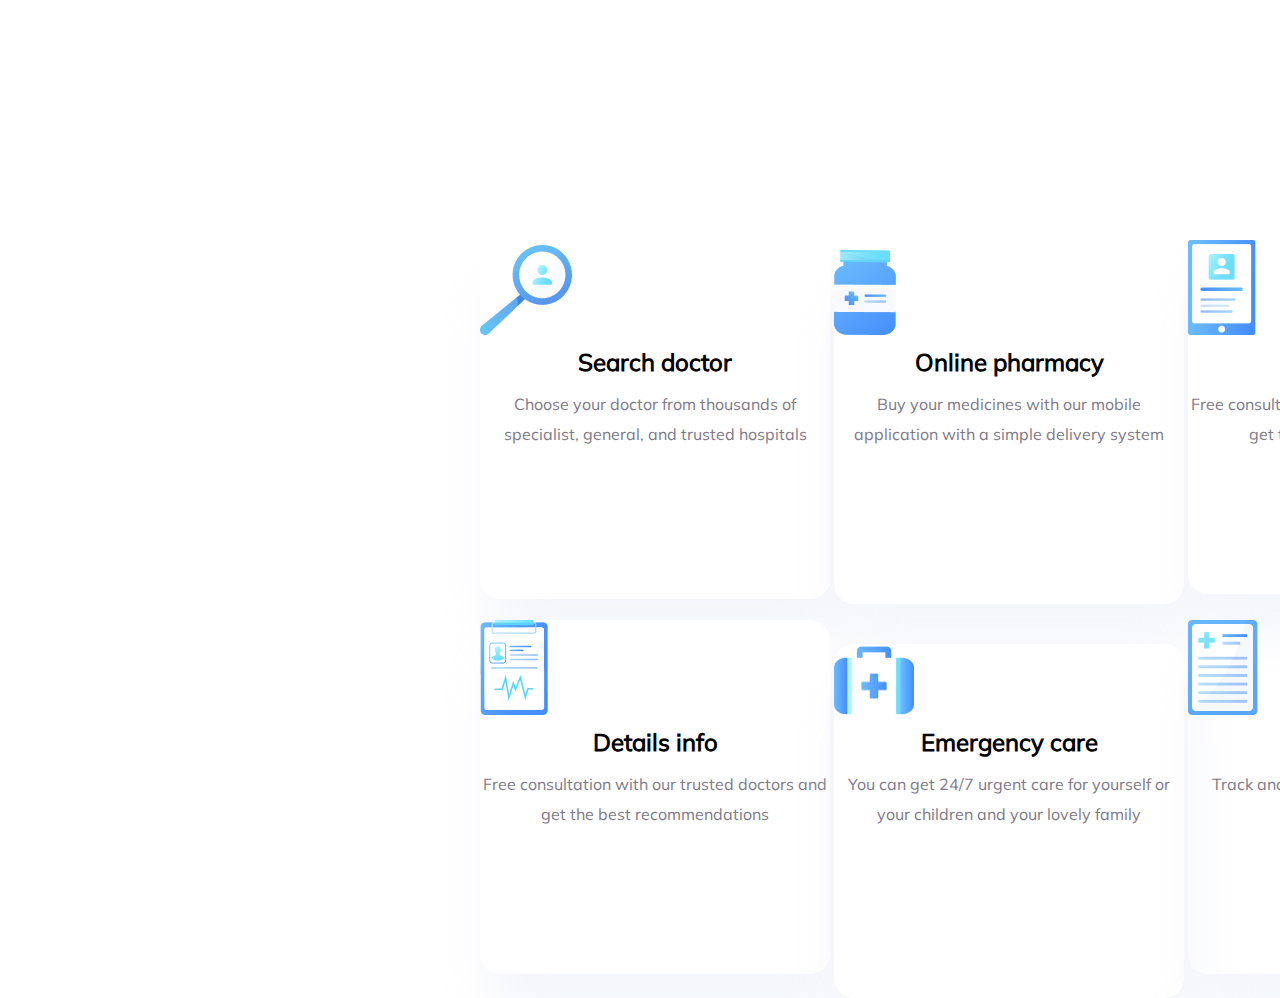
<file: cards.html>
<!DOCTYPE html>
<html lang="en">
<head>
    <meta charset="UTF-8">
    <meta name="viewport"
          content="width=device-width, user-scalable=no, initial-scale=1.0, maximum-scale=1.0, minimum-scale=1.0">
    <meta http-equiv="X-UA-Compatible" content="ie=edge">
    <title></title>
    <link rel="stylesheet" href="reset.css">
    <link rel="stylesheet" href="cards.css">
</head>
<body>
<section  id="first-row-section">
    <ul>
        <li id="search-doctor">
            <img src="img/search.png" alt="Image of the searching" id="img-search">
            <h2>
                Search doctor</h2>
            <p>
                Choose your doctor from thousands of specialist, general, and trusted hospitals</p></li>
        <li id="online-pharmacy">
            <img src="img/online%20pharmacy.png" alt="Image of pharmacy" id="img-online-pharmacy">
            <h2>
                Online pharmacy</h2>
            <p>
                Buy your medicines with our mobile application with a simple delivery system</p></li>
        <li id="li-consultation">
            <img src="img/Consultation.png" alt="Image of the consultation" id="img-consultation">
            <h2>
                Consultation</h2>
            <p>
                Free consultation with our trusted doctors and get the best recommendations</p></li>
    </ul>
    <ul>
        <li id="li-details-info">
            <img src="img/Details%20info.png" alt="Details info image" id="img-details-info">
            <h2>
                Details info</h2>
            <p>
                Free consultation with our trusted doctors and get the best recommendations</p></li>
        <li id="li-emergency-info">
            <img src="img/Emergency%20care.png" alt="Image of the ambulance" id="img-emergency-care">
            <h2>
                Emergency care</h2>
            <p>
                You can get 24/7 urgent care for yourself or your
                children and
                your
                lovely family</p>
        </li>
        <li id="tracking">
            <img src="img/Tracking.png" alt="Tablet image">
            <h2>
                Tracking</h2>
            <p>
                Track and save your medical history and health
                data </p>
        </li>
    </ul>
</section>
</body>
</html>
</file>
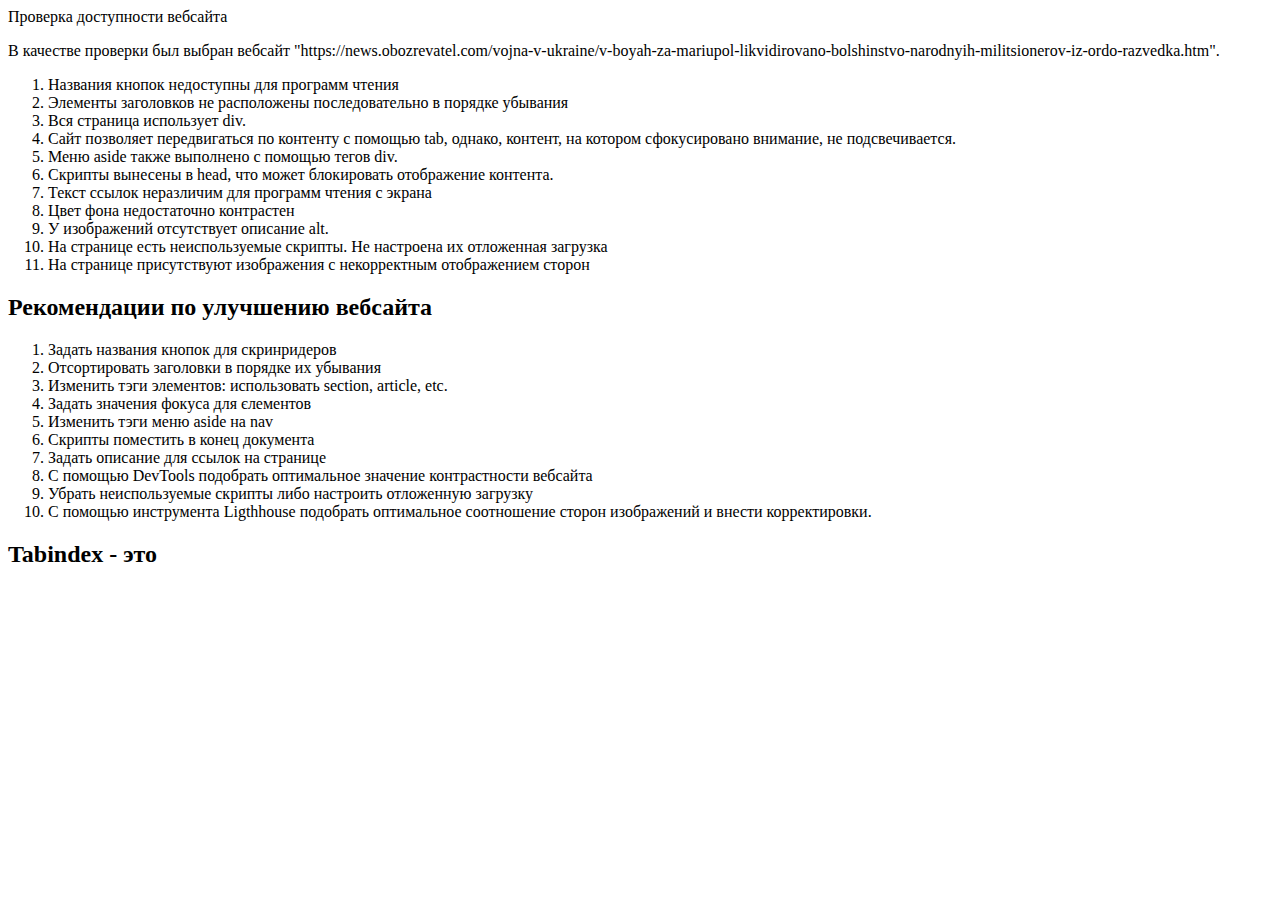
<file: checkedwebsite.html>
<!DOCTYPE html>
<html lang="en">
<head>
    <meta charset="UTF-8">
    <meta name="viewport"
          content="width=device-width, initial-scale=1.0, maximum-scale=1.0, minimum-scale=1.0">
    </content>
    <meta http-equiv="X-UA-Compatible" content="ie=egde">
    <title>Checked website</title>
</head>
<body>
<section>
    <article>
        <header>Проверка доступности вебсайта</header>
        <p> В качестве проверки был выбран вебсайт
            "https://news.obozrevatel.com/vojna-v-ukraine/v-boyah-za-mariupol-likvidirovano-bolshinstvo-narodnyih-militsionerov-iz-ordo-razvedka.htm".
        <ol>
            <li>Названия кнопок недоступны для программ чтения
            </li>
            <li>Элементы заголовков не расположены последовательно в порядке убывания</li>
            <li> Вся страница использует div.</li>
            <li> Сайт позволяет передвигаться по контенту с помощью tab, однако, контент, на котором сфокусировано
                внимание, не подсвечивается.
            </li>
            <li> Меню aside также выполнено с помощью тегов div.</li>
            <li>Скрипты вынесены в
                head, что может блокировать отображение контента.
            </li>
            <li>Текст ссылок неразличим для программ чтения с экрана</li>
            <li>Цвет фона недостаточно контрастен</li>
            <li> У изображений отсутствует описание alt.</li>
            <li>На странице есть неиспользуемые скрипты. Не настроена их отложенная загрузка</li>
            <li>На странице присутствуют изображения с некорректным отображением сторон</li>
        </ol>
    </article>

    <article>
        <h2> Рекомендации по улучшению вебсайта</h2>
        <ol>
            <li> Задать названия кнопок для скринридеров</li>
            <li>Отсортировать заголовки в порядке их убывания</li>
            <li>Изменить тэги элементов: использовать section, article, etc.</li>
            <li>Задать значения фокуса для єлементов</li>
            <li>Изменить тэги меню aside на nav </li>
            <li>Скрипты поместить в конец документа</li>
            <li>Задать описание для ссылок на странице</li>
            <li> С помощью DevTools подобрать оптимальное значение контрастности вебсайта</li>
            <li>Убрать неиспользуемые скрипты либо настроить отложенную загрузку</li>
            <li>С помощью инструмента Ligthhouse подобрать оптимальное соотношение сторон изображений и внести корректировки.</li>
        </ol>
    </article>
</section>

<section>
    <h2>
        Tabindex - это
    </h2>
</section>
</body>
</html>
</file>
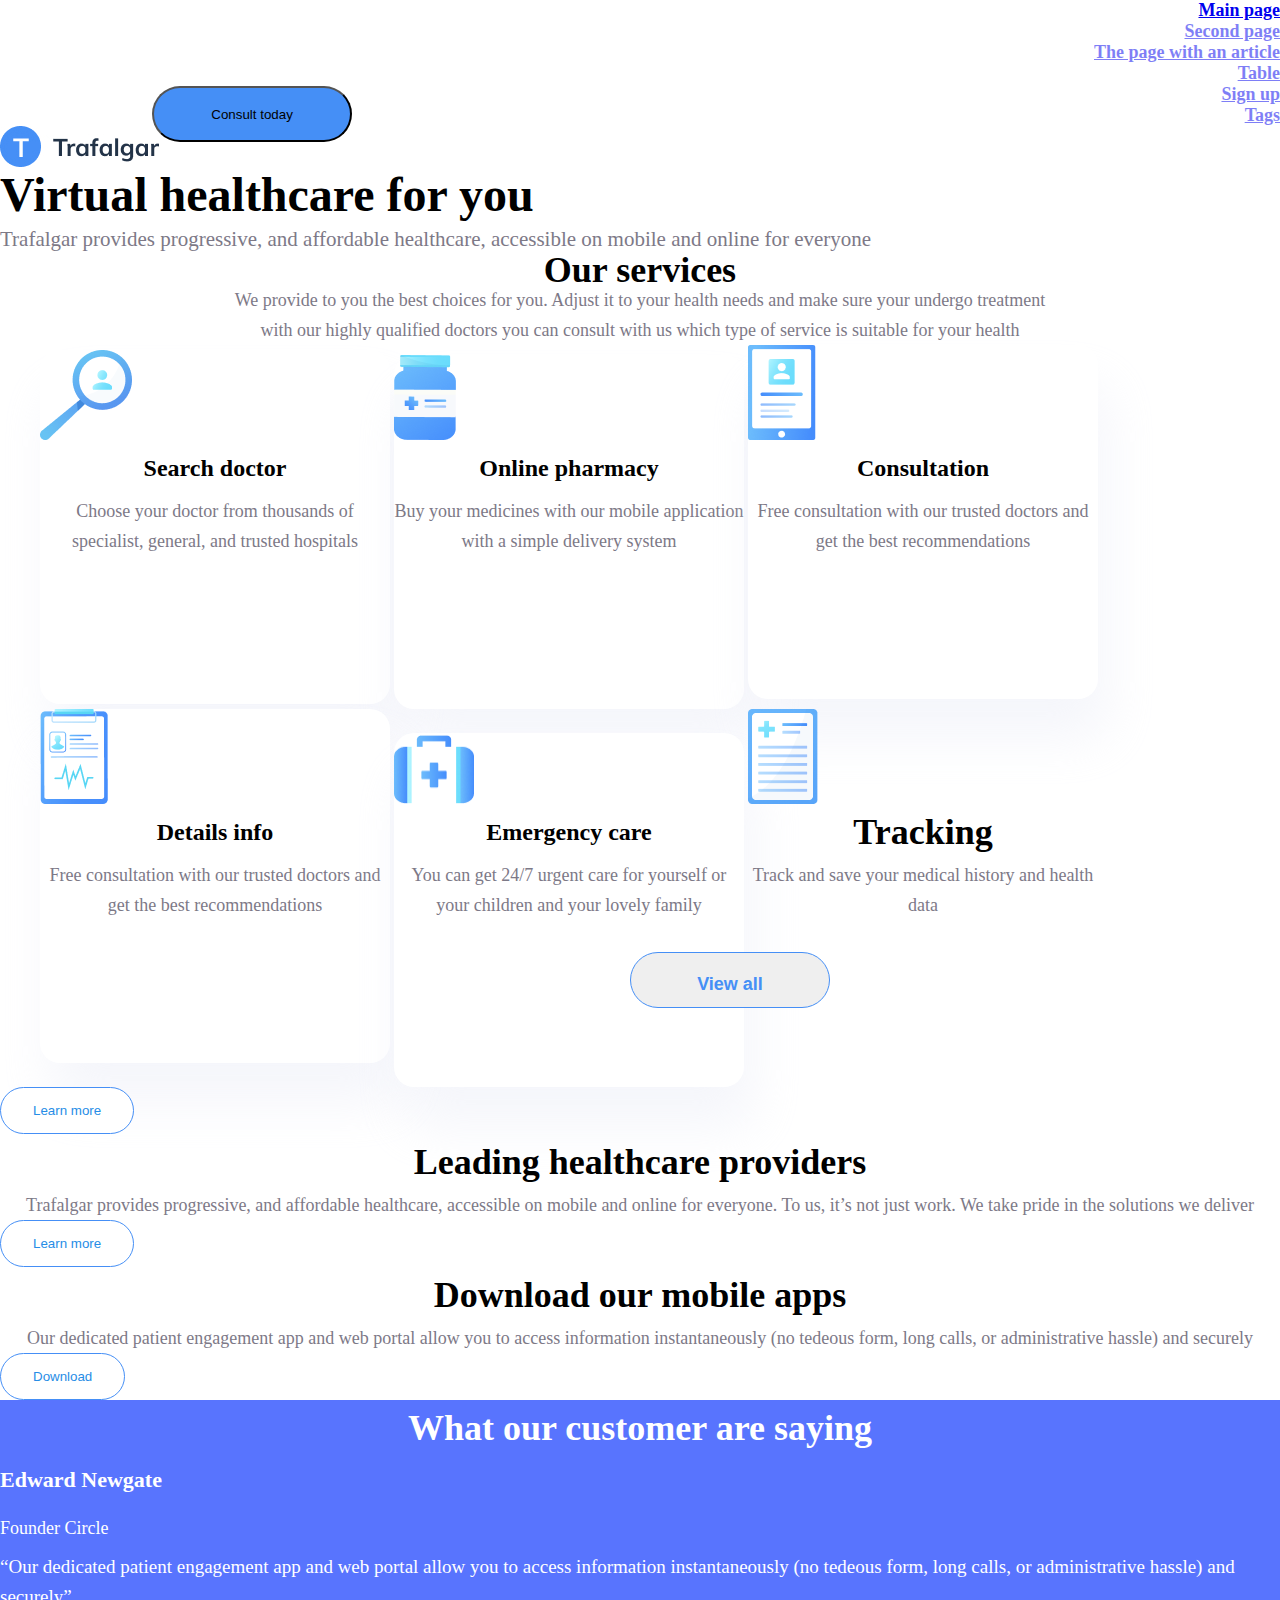
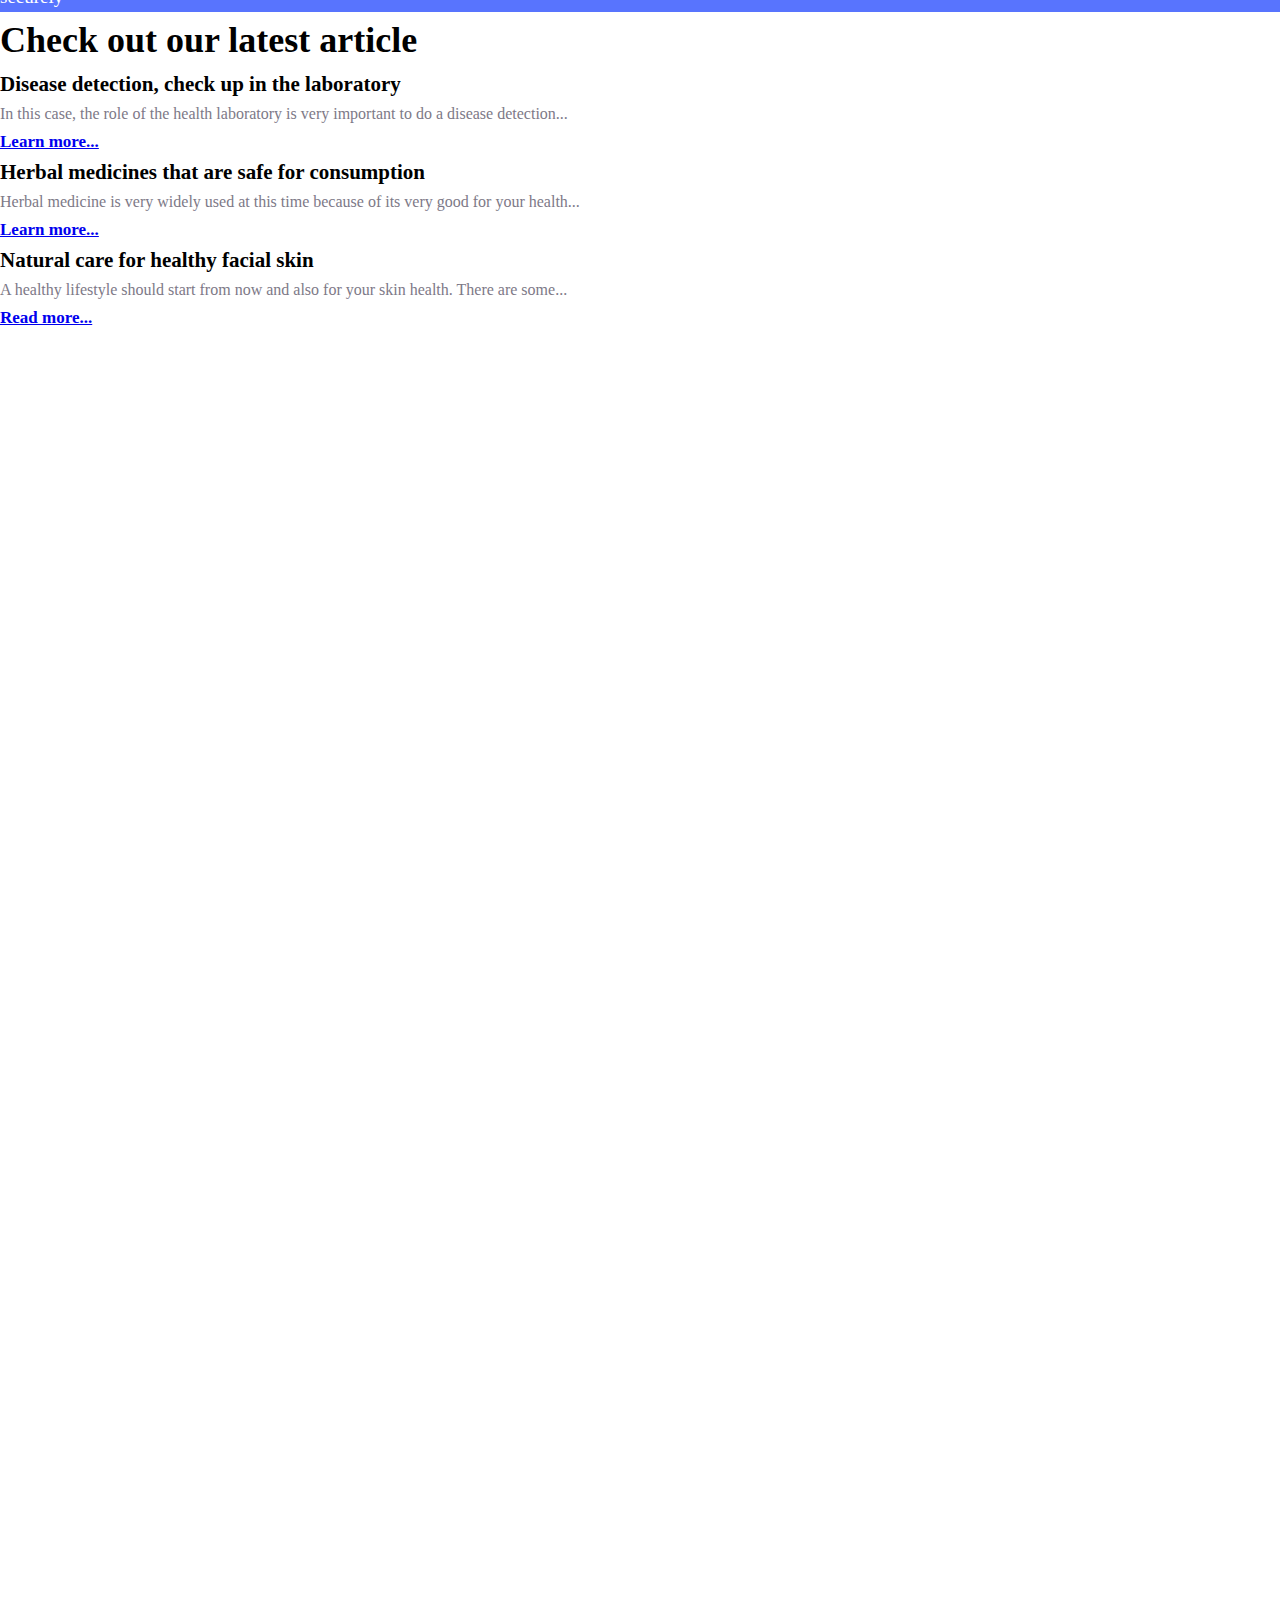
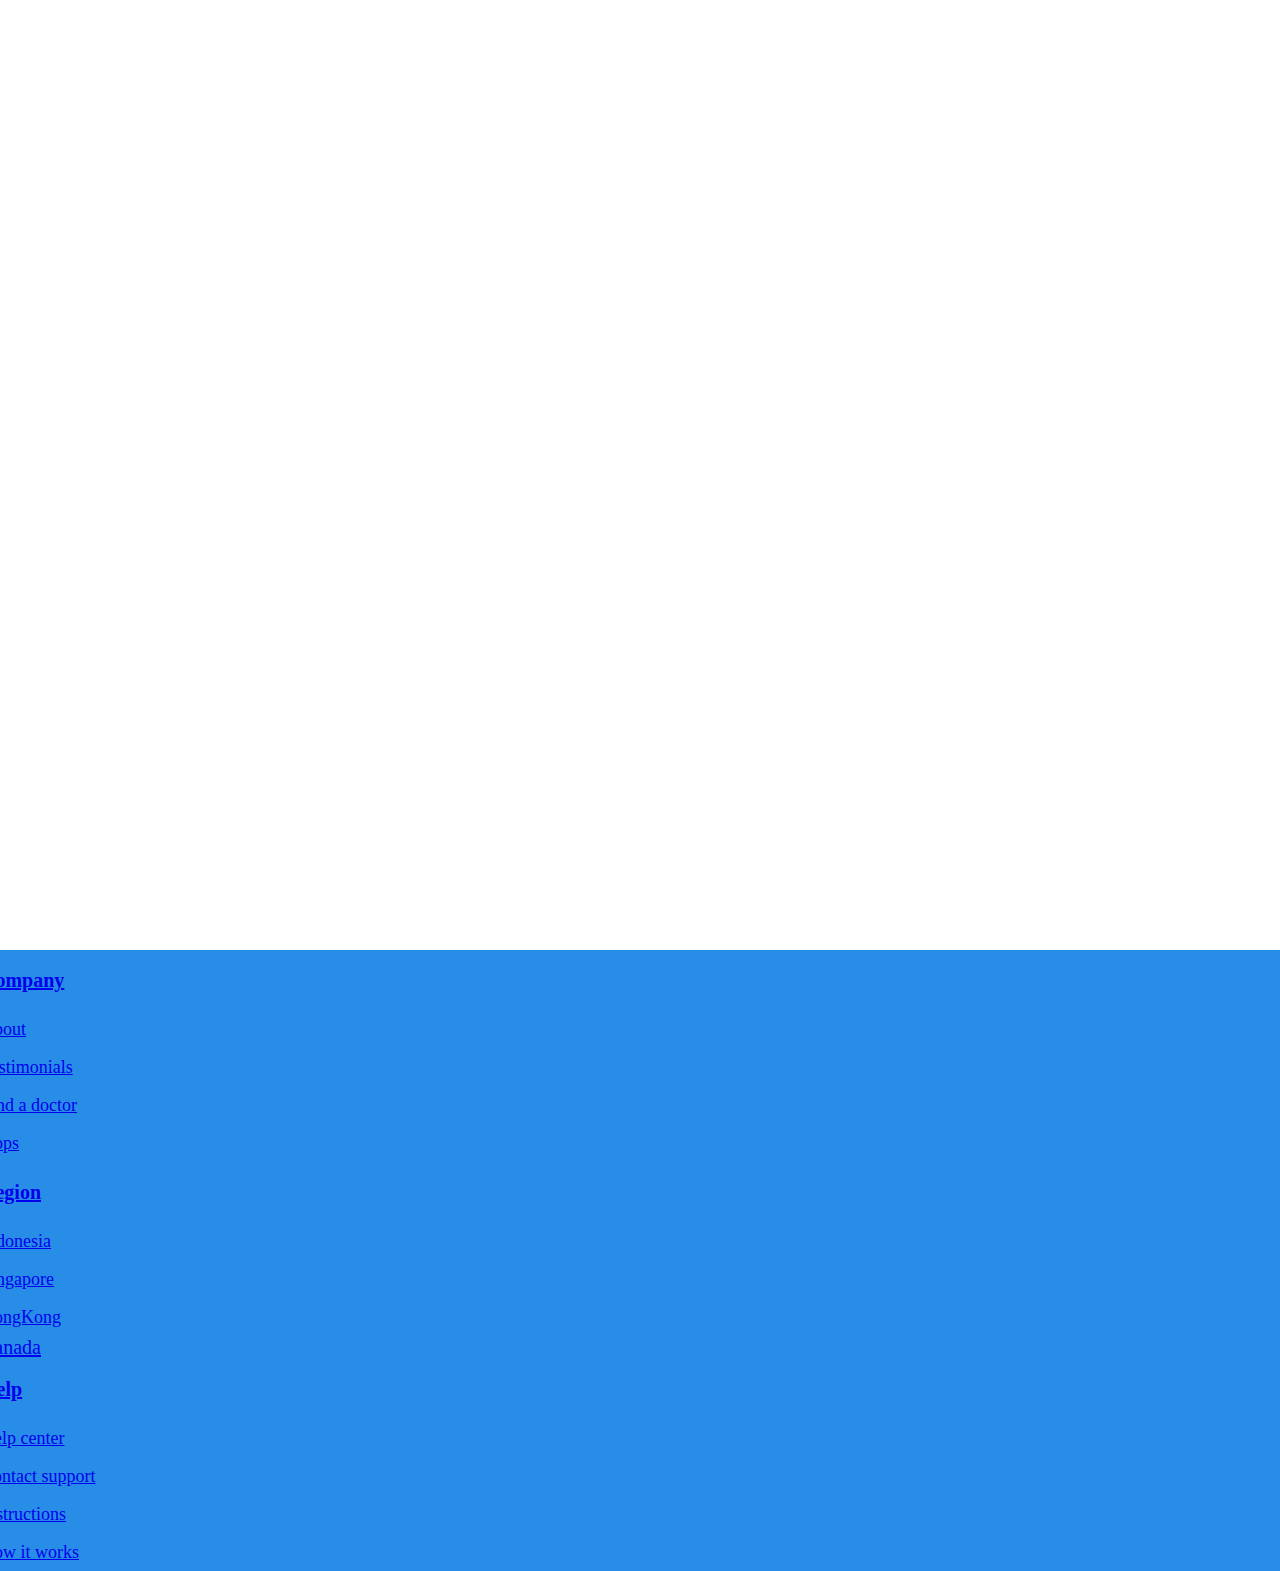
<file: markup.html>
<!DOCTYPE html>
<html lang="en">
<head>
    <meta charset="UTF-8">
    <meta name="viewport"
          content="width=device-width, initial-scale=1.0, maximum-scale=1.0, minimum-scale=1.0">
    <meta http-equiv="X-UA-Compatible" content="ie=egde">
    <title>Markup page</title>
    <link rel="stylesheet" href="reset.css">
    <link rel="stylesheet" href="fonts/Mulish-VariableFont_wght.ttf"/>
    <style>
    </style>
</head>
<body style="font-family: Mulish,serif">
<header>
    <nav style="text-align: end">
        <ul style="list-style-type: none;margin: 0; padding: 0;">
            <li style=" font-weight: bold; font-size: 18px; writing-mode: horizontal-tb;"><a
                    href="index.html">Main page</a></li>
            <li style=" font-weight: bold; font-size: 18px; opacity: 50%;writing-mode: horizontal-tb;">
                <a href="second.html">Second
                    page</a></li>
            <li style="font-weight: bold; font-size: 18px; opacity: 50%"><a href="article.html">The
                page with an article</a></li>
            <li style=" font-weight: bold; font-size: 18px; opacity: 50%;writing-mode: horizontal-tb;">
                <a href="table.html">Table</a>
            </li>
            <li style=" font-weight: bold; font-size: 18px; opacity: 50%;writing-mode: horizontal-tb;">
                <a href="signup.html">Sign
                    up</a></li>
            <li style=" font-weight: bold; font-size: 18px; opacity: 50%;writing-mode: horizontal-tb;">
                <a href="tags.html">Tags</a>
            </li>
        </ul>
    </nav>
    <img src="img/logo.jpg" alt="Image of the trafalgar logo" style="">
    <section>
        <h2 style="font-family: 'Mulish',serif;font-style: normal;font-weight: 700;font-size: 48px;line-height: 56px;/* or 117% */color: #000000;mix-blend-mode: normal;">
            Virtual healthcare
            for you</h2>
        <p style="font-family: 'Mulish', serif;font-style: normal;font-weight: 300;font-size: 21px;line-height: 32px;/* or 152% */color: #7D7987;mix-blend-mode: normal;">
            Trafalgar provides progressive,
            and affordable
            healthcare, accessible on mobile and online
            for everyone</p>

        <button style="position: absolute;left: 11.88%;right: 75.62%;top: 9.61%;bottom: 89.44%;background: #458FF6;border-radius: 55px; height: 56px;width: 200px;"
                type="submit">
            Consult today
        </button>
    </section>
</header>

<main>
    <section style="top: 1224px">
        <h2 style="font-family: 'Mulish', serif;font-style: normal;font-weight: 700;font-size: 36px;line-height: 30px; text-align: center;color:#000000;mix-blend-mode: normal;">
            Our services</h2>
        <p style="font-family: 'Mulish', serif;font-style: normal;font-weight: 300;font-size: 18px;line-height: 30px;/* or 167% */text-align: center;color: #7D7987;mix-blend-mode: normal;">
            We provide to you the best choices for you. Adjust it to your health needs and make sure your undergo
            treatment<br> with our highly qualified doctors you can consult with us which type of service is suitable
            for
            your
            health</p>
    </section>

    <section>
        <ul style="display: inline-block; margin: auto; padding: auto">
            <li style="display:inline-block;width: 350px;height: 354px;background: #FFFFFF;box-shadow: 10px 40px 50px rgba(229, 233, 246, 0.4);border-radius: 20px;left: 240px;top: 1224px;">
                <img src="img/search.png" alt=" Image of the searching" style="left: 0%;right: 0%;top: 0%;bottom: -0.01%;">
                <h2 style=" text-align: center; font-style: normal;font-weight: 700;font-size: 24px;line-height: 56px;writing-mode: horizontal-tb; color: #000000;">
                    Search doctor</h2>
                <p style="font-style: normal;font-weight: 300;font-size: 18px;line-height: 30px;text-align: center;color: #7D7987;mix-blend-mode: normal;writing-mode: horizontal-tb;">
                    Choose your doctor from thousands of specialist, general, and trusted hospitals</p></li>
            <li style="display: inline-block;width: 350px;height: 354px;left: 624px;top: 1210px;background: #FFFFFF;box-shadow: 10px 40px 50px rgba(229, 233, 246, 0.4);border-radius: 20px;">
                <img src="img/online%20pharmacy.png" alt="Image of pharmacy" style="left: 0%;right: 0%;top: 0%;bottom: 0%;">
                <h2 style=" text-align: center; font-style: normal;font-weight: 700;font-size: 24px;line-height: 56px;writing-mode: horizontal-tb; color: #000000;">
                    Online pharmacy</h2>
                <p style="font-style: normal;font-weight: 300;font-size: 18px;line-height: 30px;text-align: center;color: #7D7987;mix-blend-mode: normal;writing-mode: horizontal-tb;">
                    Buy your medicines with our mobile application with a simple delivery system</p></li>
            <li style="display: inline-block;width: 350px;height: 354px;left: 1010px;top: 1224px;background: #FFFFFF;box-shadow: 10px 40px 50px rgba(229, 233, 246, 0.4);border-radius: 20px;">
                <img src="img/Consultation.png" alt="Image of the consultation" style="left: 65.5%;right: 30.29%;top: 21.65%;bottom: 76.73%;">
                <h2 style="text-align: center; font-style: normal;font-weight: 700;font-size: 24px;line-height: 56px;writing-mode: horizontal-tb;color: #000000;">
                    Consultation</h2>
                <p style="font-style: normal;font-weight: 300;font-size: 18px;line-height: 30px;text-align: center;color: #7D7987;mix-blend-mode: normal;writing-mode: horizontal-tb;">
                    Free consultation with our trusted doctors and get the best recommendations</p></li>
        </ul>
            </section>
    <section>
        <ul style="display: inline-block; margin: auto; padding: auto">
            <li style="display:inline-block; width: 350px;height: 354px;left: 240px;top: 1615px;background: #FFFFFF;box-shadow: 10px 40px 50px rgba(229, 233, 246, 0.4);border-radius: 20px;">
                <img src="img/Details%20info.png" alt="Details info image" style="left: 17.48%;right: 78.33%;top: 28.3%;bottom: 70.09%;">
                <h2 style="text-align: center; font-style: normal;font-weight: 700;font-size: 24px;line-height: 56px;writing-mode: horizontal-tb;color: #000000;">
                    Details info</h2>
                <p style="font-style: normal;font-weight: 300;font-size: 18px;line-height: 30px;text-align: center;color: #7D7987;mix-blend-mode: normal;writing-mode: horizontal-tb;">
                    Free consultation with our trusted doctors and get the best recommendations</p></li>
            <li style=" display:inline-block;height: 354px;width: 350px;left: 624px;top: 1615px;border-radius: 20px; background: #FFFFFF;box-shadow: 10px 40px 50px rgba(229, 233, 246, 0.4);">
                <img src="img/Emergency%20care.png" alt="Image of the ambulance" style="width: 80px;height: 71.15px;left: 664px;top: 1674px;">
                <h2 style=" text-align: center; font-style: normal;font-weight: 700;font-size: 24px;line-height: 56px;writing-mode: horizontal-tb;color: #000000;">
                    Emergency care</h2>
                <p style="font-style: normal;font-weight: 300;font-size: 18px;line-height: 30px;text-align: center;color: #7D7987;mix-blend-mode: normal;writing-mode: horizontal-tb;">
                    You can get 24/7 urgent care for yourself or your
                    children and
                    your
                    lovely family</p>
            </li>
            <li style=" display:inline-block;height: 354px;width: 350px;left: 1010px;top: 1615px;border-radius: 20px;">
                <img src="img/Tracking.png" alt="Tablet image">
                <h2 style=" text-align: center; font-style: normal;font-weight: 700;font-size: 36px;line-height: 56px;writing-mode: horizontal-tb; color: #000000;">
                    Tracking</h2>
                <p style="font-style: normal;font-weight: 300;font-size: 18px;line-height: 30px;text-align: center;color: #7D7987;mix-blend-mode: normal;writing-mode: horizontal-tb;">
                    Track and save your medical history and health
                    data </p>
            </li>
        </ul>
    </section>
    <div>
        <button type="submit"
                style="background-color: white; ; color: #278DE6;  padding: 15px 32px;writing-mode: horizontal-tb;
        border: 1.4px solid #458FF6;
        box-sizing: border-box;
        border-radius: 55px;">
            Learn more
        </button>
    </div>
    <div>
        <section>
            <h2 style=" text-align: center; font-style: normal;font-weight: 700;font-size: 36px;line-height: 56px;color: #000000; ">
                Leading healthcare providers</h2>
            <p style="font-style: normal;font-weight: 300;font-size: 18px;line-height: 30px;text-align: center;color: #7D7987;mix-blend-mode: normal;writing-mode: horizontal-tb;">
                Trafalgar provides progressive, and affordable
                healthcare,
                accessible on mobile and online for everyone.
                To
                us, it’s not just work. We take pride
                in the solutions we deliver</p>
            <button type="submit"
                    style="background-color: white; ; color: #278DE6;  padding: 15px 32px;writing-mode: horizontal-tb;
border: 1.4px solid #458FF6;
box-sizing: border-box;
border-radius: 55px;">
                Learn more
            </button>
        </section>
    </div>
    <div>
        <section>
            <h2 style="text-align: center; font-style: normal;font-weight: 700;font-size: 36px;line-height: 56px;writing-mode: horizontal-tb;color: #000000;">
                Download our
                mobile apps</h2>
            <p style="font-style: normal;font-weight: 300;font-size: 18px;line-height: 30px;text-align: center;color: #7D7987;mix-blend-mode: normal;writing-mode: horizontal-tb;">
                Our dedicated patient engagement app and
                web portal allow you to access information instantaneously (no tedeous form, long calls,
                or administrative hassle) and securely</p>
            <button type="button"
                    style="background-color: white; ; color: #278DE6;  padding: 15px 32px;writing-mode: horizontal-tb;
border: 1.4px solid #458FF6;
box-sizing: border-box;
border-radius: 55px;">
                Download
            </button>
        </section>
    </div>
    <div>
        <section style="background-color: #5874FE">
            <h2 style=" text-align: center; font-style: normal;
font-weight: 700;
font-size: 36px;
line-height: 56px;writing-mode: horizontal-tb; color: white">What our customer are
                saying</h2>
            <h3 style="font-size: 22px;font-weight: 700;line-height: 48px;letter-spacing: 0em;text-align: left;writing-mode: horizontal-tb; color: white">
                Edward
                Newgate</h3>
            <h4 style="font-size: 18px;font-weight: 400;line-height: 48px;letter-spacing: 0em;text-align: left;writing-mode: horizontal-tb; color: white">
                Founder Circle</h4>
            <p style="font-size: 19px;font-weight: 400;line-height: 30px;letter-spacing: 0em;text-align: left;writing-mode: horizontal-tb; color: white">
                “Our dedicated patient engagement app and
                web portal allow you to access information instantaneously (no tedeous form, long calls,
                or administrative hassle) and securely”
            </p>
        </section>
    </div>
    <div>
        <section><h2
                style="font-size: 36px;font-weight: 700;line-height: 56px;letter-spacing: 0em;text-align: left;writing-mode: horizontal-tb; color: #000000;">
            Check out our latest article</h2>
            <h3 style="font-size: 21px;font-weight: 700;line-height: 32px;letter-spacing: 0em;text-align: left;writing-mode: horizontal-tb; color: #000000;">
                Disease detection, check
                up in the laboratory</h3>
            <p style="font-size: 16px;font-weight: 300;line-height: 28px;letter-spacing: 0em;text-align: left;writing-mode: horizontal-tb; color: #7D7987;">
                In this case, the role of the health laboratory
                is very
                important to do
                a disease detection...</p>
            <h4 style="font-size: 17px;font-weight: 600;line-height: 28px;letter-spacing: 0em;text-align: left;writing-mode: horizontal-tb;">
                <a href="#">Learn more...</a></h4>
            <div>
                <h3 style="font-size: 21px;font-weight: 700;line-height: 32px;letter-spacing: 0em;text-align: left;writing-mode: horizontal-tb;">
                    Herbal medicines that are
                    safe for consumption</h3>
                <p style="font-size: 16px;font-weight: 300;line-height: 28px;letter-spacing: 0em;text-align: left;writing-mode: horizontal-tb; color: #7D7987;">
                    Herbal medicine is very widely used at this
                    time because
                    of its very good for your health...</p>
                <h4 style="font-size: 17px;font-weight: 600;line-height: 28px;letter-spacing: 0em;text-align: left;writing-mode: horizontal-tb;">
                    <a href="#">Learn more...</a></h4>
                <div>
                    <h3 style="font-size: 21px;font-weight: 700;line-height: 32px;letter-spacing: 0em;text-align: left;writing-mode: horizontal-tb;">
                        Natural care for healthy
                        facial skin</h3>
                    <p style="font-size: 16px;font-weight: 300;line-height: 28px;letter-spacing: 0em;text-align: left;writing-mode: horizontal-tb; color: #7D7987;">
                        A healthy lifestyle should start from
                        now and also
                        for your skin health.
                        There are some...</p>
                    <h4 style="font-size: 17px;font-weight: 600;line-height: 28px;letter-spacing: 0em;text-align: left;writing-mode: horizontal-tb;">
                        <a href="#">Read more...</a></h4>
                </div>
            </div>
            <div style="position: absolute;
left: 43.75%;
right: 43.75%;
top: 88.26%;
bottom: 10.78%;">
                <button type="button"
                        style="margin-top: 150px;font-style: normal;font-weight: 700;font-size: 18px;line-height: 60px;color: #458FF6;border: 1.4px solid #458FF6;box-sizing: border-box;border-radius: 55px;mix-blend-mode: normal;writing-mode: horizontal-tb; height: 56px;width: 200px;position: absolute;left: 43.75%;right: 43.75%;top: 88.26%;bottom: 10.78%;">
                    View all
                </button>
            </div>
        </section>
    </div>

</main>
<footer style="position: absolute;width: 1600px;height: 432px;left: -19px;top: 4038px;">
    <h2 id="trafalgar-header"
        style="font-size: 36px;font-weight: 700;line-height: 56px;letter-spacing: 0em;text-align: left;writing-mode: horizontal-tb; color: #FFFFFF;">
        Trafalgar</h2>
    <p id="trafalgar-paragraph"
       style="font-size: 16px;font-weight: 300;line-height: 28px;letter-spacing: 0em;text-align: left;writing-mode: horizontal-tb;color: #FFFFFF;">
        Trafalgar provides progressive, and affordable healthcare,
        accessible on mobile and online
        for everyone</p>
    <p id="trafalgar-pty"
       style="font-size: 16px;font-weight: 300;line-height: 28px;letter-spacing: 0em;text-align: left;writing-mode: horizontal-tb;color: #FFFFFF;">
        ©Trafalgar PTY LTD 2020. All rights reserved</p>
    <nav style=" background-color: #278DE6">
        <section id="company">
            <ul style="list-style-type: none;margin: 0; padding: 0;">
                <li style="font-size: 20px;font-weight: 700;line-height: 60px;letter-spacing: 0em;text-align: left;writing-mode: horizontal-tb; color: #FFFFFF;">
                    <a href="#">Company</a></li>
                <li style="font-size: 18px;font-weight: 300;line-height: 38px;letter-spacing: 0em;text-align: left;writing-mode: horizontal-tb;color: #FFFFFF;">
                    <a href="#">About</a></li>
                <li style="font-size: 18px;font-weight: 300;line-height: 38px;letter-spacing: 0em;text-align: left;writing-mode: horizontal-tb;color: #FFFFFF;">
                    <a href="#">Testimonials</a></li>
                <li style="font-size: 18px;font-weight: 300;line-height: 38px;letter-spacing: 0em;text-align: left;writing-mode: horizontal-tb;color: #FFFFFF;">
                    <a href="#">Find a doctor</a></li>
                <li style="font-size: 18px;font-weight: 300;line-height: 38px;letter-spacing: 0em;text-align: left;writing-mode: horizontal-tb;color: #FFFFFF;">
                    <a href="#">Apps</a></li>
            </ul>
        </section>
        <section id="region">
            <ul style="list-style-type: none;margin: 0; padding: 0; ">
                <li style="font-size: 20px;font-weight: 700;line-height: 60px;letter-spacing: 0em;text-align: left;writing-mode: horizontal-tb;">
                    <a href="#">Region</a>
                </li>
                <li style="font-size: 18px;font-weight: 300;line-height: 38px;letter-spacing: 0em;text-align: left;writing-mode: horizontal-tb;">
                    <a
                            href="#">Indonesia</a>
                </li>
                <li style="font-size: 18px;font-weight: 300;line-height: 38px;letter-spacing: 0em;text-align: left;writing-mode: horizontal-tb;">
                    <a
                            href="#">Singapore</a>
                </li>
                <li style="font-size: 18px;font-weight: 300;line-height: 38px;letter-spacing: 0em;text-align: left;writing-mode: horizontal-tb;">
                    <a href="#">HongKong</a>
                </li>
                <li style="font-family: 'Times New Roman',serif; color: white;font-size: 20px;"><a href="#">Canada</a>
                </li>
            </ul>
        </section>
        <section style="vertical-align: center" id="help">
            <ul style="list-style-type: none;margin: 0; padding: 0; font-size: 30px">
                <li style="font-size: 20px;font-weight: 700;line-height: 60px;letter-spacing: 0em;text-align: left;writing-mode: horizontal-tb;">
                    <a
                            href="#">Help</a>
                </li>
                <li style="font-size: 18px;font-weight: 300;line-height: 38px;letter-spacing: 0em;text-align: left;writing-mode: horizontal-tb;">
                    <a href="#">Help
                        center</a>
                </li>
                <li style="font-size: 18px;font-weight: 300;line-height: 38px;letter-spacing: 0em;text-align: left;writing-mode: horizontal-tb;">
                    <a href="#">Contact
                        support</a></li>
                <li style="font-size: 18px;font-weight: 300;line-height: 38px;letter-spacing: 0em;text-align: left;writing-mode: horizontal-tb;">
                    <a
                            href="#">Instructions</a>
                </li>
                <li style="font-size: 18px;font-weight: 300;line-height: 38px;letter-spacing: 0em;text-align: left;writing-mode: horizontal-tb;">
                    <a href="#">How it
                        works</a>
                </li>
            </ul>
        </section>
    </nav>
</footer>

</body>
</html>
</file>
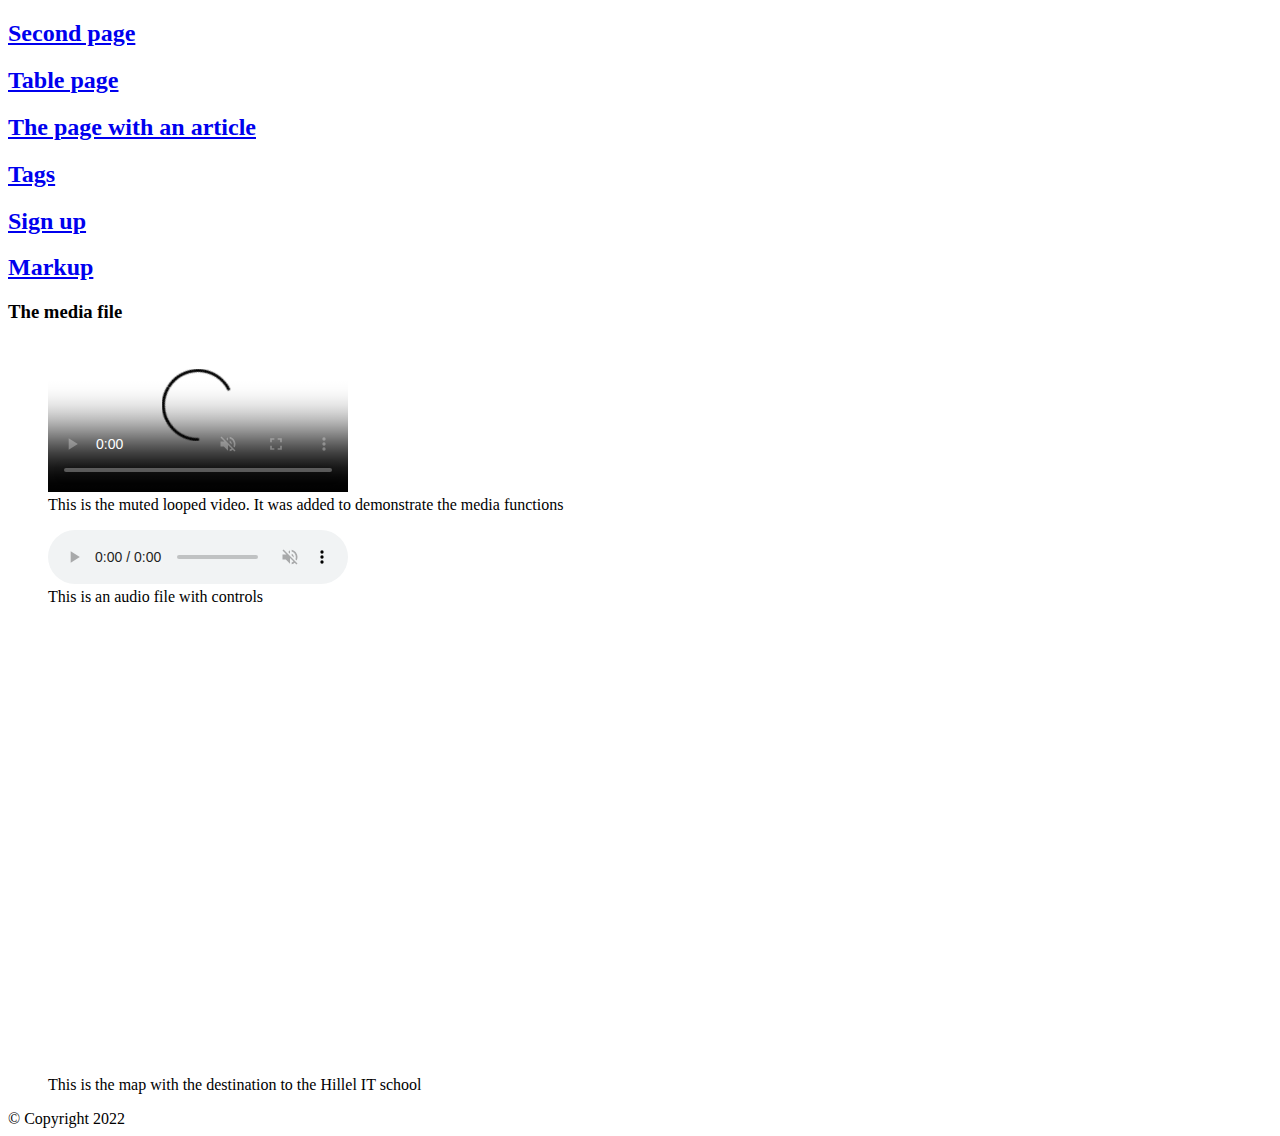
<file: media-content.html>
<!DOCTYPE html>
<html lang="en">
<head>
    <meta charset="UTF-8">
    <meta name="viewport"
          content="width=device-width, initial-scale=1.0, maximum-scale=1.0, minimum-scale=1.0">
    </content>
    <meta http-equiv="X-UA-Compatible" content="ie=egde">
    <title>The media content page</title>
</head>
<body>
<main>
    <nav class="menu">
        <h2><a href="second.html">Second page</a></h2>
        <h2><a href="table.html">Table page</a></h2>
        <h2><a href="article.html">The page with an article</a></h2>
        <h2><a href="tags.html">Tags</a></h2>
        <h2><a href="signup.html">Sign up</a></h2>
        <h2><a href="markup.html">Markup</a></h2></nav>
    <div><h3> The media file</h3>
        <figure>
        <video src="https://febasic.github.io/media/video.mp4" playsinline loop
               poster="https://pm1.narvii.com/6341/20e07551b12cb84bc00250debc9a9e6fd2bdea60_hq.jpg" controls muted></video>
        <figcaption> This is the muted looped video. It was added to demonstrate the media functions
        </figcaption>
        </figure>
     <figure><audio src="https://febasic.github.io/media/audio.mp3" autoplay loop controls muted></audio>
     <figcaption>
         This is an audio file with controls
     </figcaption></figure>
 <figure>
     <iframe src="https://www.google.com/maps/embed?pb=!1m18!1m12!1m3!1d2645.5053349576324!2d35.05302421585917!3d48.46601993620665!2m3!1f0!2f0!3f0!3m2!1i1024!2i768!4f13.1!3m3!1m2!1s0x40dbe2c2a31220a1%3A0x9ffb0c281aeab08e!2sHillel%20IT%20School!5e0!3m2!1sru!2sua!4v1650609682435!5m2!1sru!2sua"
             width="600" height="450" style="border:0;" allowfullscreen="" loading="lazy"
             referrerpolicy="no-referrer-when-downgrade"></iframe>
     <figcaption>This is the map with the destination to the Hillel IT school</figcaption>
 </figure></div>
</main>
<footer>&copy; Copyright 2022</footer>
</body>
</html>
</file>
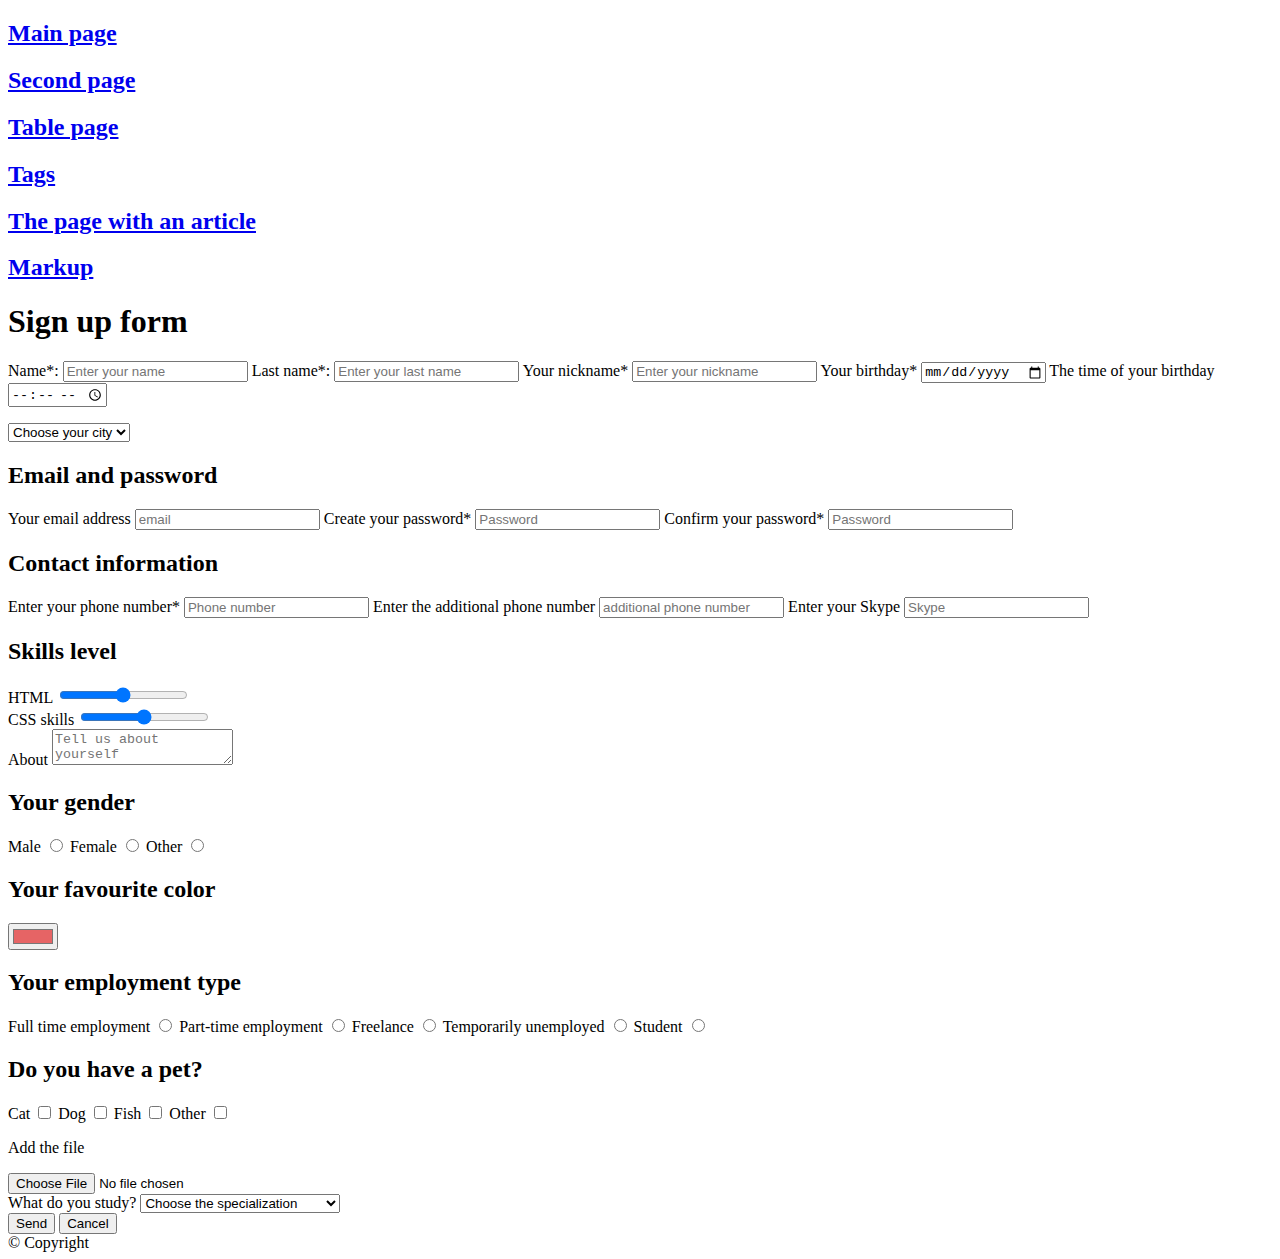
<file: signup.html>
<!DOCTYPE html>
<html lang="en">
<head>
    <meta charset="UTF-8">
    <meta name="viewport"
          content="width=device-width, initial-scale=1.0, maximum-scale=1.0, minimum-scale=1.0">
    </content>
    <meta http-equiv="X-UA-Compatible" content="ie=egde">
    <title>The sign up page</title>
</head>
<body>
<main>
    <nav class="menu"><h2><a href="index.html">Main page</a></h2>
        <h2><a href="second.html">Second page</a></h2>
        <h2><a href="table.html">Table page</a></h2>
        <h2><a href="tags.html">Tags</a></h2>
        <h2><a href="article.html">The page with an article</a></h2>
        <h2><a href="markup.html">Markup</a></h2>
    </nav>
    <h1>Sign up form</h1>
    <section>
        <form action="https://google.com">
            <label for="GET-firstname">Name*:</label>
            <input id="GET-firstname" type="text" name="firstname" placeholder="Enter your name" required>
            <label for="GET-lastname">Last name*:</label>
            <input id="GET-lastname" type="text" name="lastname" placeholder="Enter your last name" required>
            <label for="GET-nickname">Your nickname*</label>
            <input id="GET-nickname" type="text" name="nickname" placeholder="Enter your nickname" required>
            <label for="GET-birthday">Your birthday*</label>
            <input id="GET-birthday" type="date" name="birthday" required>
            <label for="GET-birthday-time">The time of your birthday</label>
            <input id="GET-birthday-time" type="time" name="time">
            <p><label>
                <select name="list1">
                    <option selected disabled>Choose your city</option>
                    <option>Kyiv</option>
                    <option>Dnipro</option>
                    <option>Lviv</option>
                    <option>Odessa</option>
                    <option>Other</option>
                </select>
            </label></p>
            </form>
    </section>
    <section><form>
        <h2>Email and password</h2>
        <label for="GET-email">Your email address</label>
        <input id="GET-email" type="email" name="email" placeholder="email" required>
        <label for="GET-password">Create your password*</label>
        <input id="GET-password" type="password" name="password" placeholder="Password" required>
        <label for="CONFIRM-thepassword">Confirm your password*</label>
        <input id="CONFIRM-thepassword" type="password" name="password" placeholder="Password">
    </form>
    </section>
    <section>
        <form>
        <h2>Contact information</h2>
        <label for="GET-telephone">Enter your phone number*</label>
        <input id="GET-telephone" type="tel" name="number" placeholder="Phone number" required>
        <label for="GET-additionalphone">Enter the additional phone number</label>
        <input id="GET-additionalphone" type="tel" name="number" placeholder="additional phone number">
        <label for="GET-skype">Enter your Skype</label>
        <input id="GET-skype" type="text" name="skype" placeholder="Skype">
        </form>
    </section>
    <section>
        <form>
        <h2>Skills level</h2>
        <div><label for="HTML-skills">HTML</label>
            <input id="HTML-skills" type="range" min="1" max="100" value="50" class="slider">
        </div>
        <div><label for="CSS-SKILLS">CSS skills</label>
            <input id="CSS-SKILLS" type="range" min="1" max="100" value="50" class="slider"></div>
        </form>
    </section>
    <section><label for="tell-about">
        About
    </label>
        <textarea id="tell-about" placeholder="Tell us about yourself"></textarea>

        <h2>Your gender</h2>
        <form>
        <label for="male">Male</label>
        <input id="male" type="radio" name="male" value="male">
        <label for="female">Female</label>
        <input id="female" type="radio" name="female" value="female">
        <label for="other-gender">Other</label>
        <input id="other-gender" type="radio" name="other-gender" value="other-gender">
        </form>
    </section>
    <section>
        <h2>Your favourite color</h2>
        <label for="choose-color"></label>
        <input id="choose-color" type="color" name="color" value="#e66465">
    </section>
    <section><form>
        <h2>Your employment type</h2>
        <label for="full-time">Full time employment</label>
        <input id="full-time" type="radio" name="employment" value="full-time">
        <label for="part-time">Part-time employment</label>
        <input id="part-time" type="radio" name="employment" value="part-time">
        <label for="freelance">Freelance</label>
        <input id="freelance" type="radio" name="freelance" value="freelance">
        <label for="temporarily-unemployed">Temporarily unemployed</label>
        <input id="temporarily-unemployed" type="radio" name="temporarily-unemployed"
               value="temporarily-unemployed">
        <label for="student">Student</label>
        <input id="student" type="radio" name="student" value="student">
    </form>
    </section>
    <section><form><h2>Do you have a pet?</h2>
        <label for="cat">Cat</label>
        <input id="cat" type="checkbox" name="cat" value="cat">
        <label for="dog">Dog</label>
        <input id="dog" type="checkbox" name="dog" value="dog">
        <label for="fish">Fish</label>
        <input id="fish" type="checkbox" name="fish" value="fish">
        <label for="other-pet">Other</label>
        <input id="other-pet" type="checkbox" name="other-pet" value="other-pet">
        <p>Add the file</p>
        <input id="add-file" type="file" name="add-file">
    </form>
    </section>

    <section><label for="study">What do you study?</label>
        <select id="study" name="studying">
            <option selected disabled>Choose the specialization</option>
            <option>Front-end</option>
            <option>Back-end</option>
            <option>Quality Assurance automation</option>
            <option>Quality Assurance manual</option>
            <option>DevOps</option>
        </select>
    </section>
    <div>
        <button type="submit">Send</button>
        <button type="reset">Cancel</button>
    </div>

</main>
<footer>&copy; Copyright</footer>
</body>
</html>
</file>
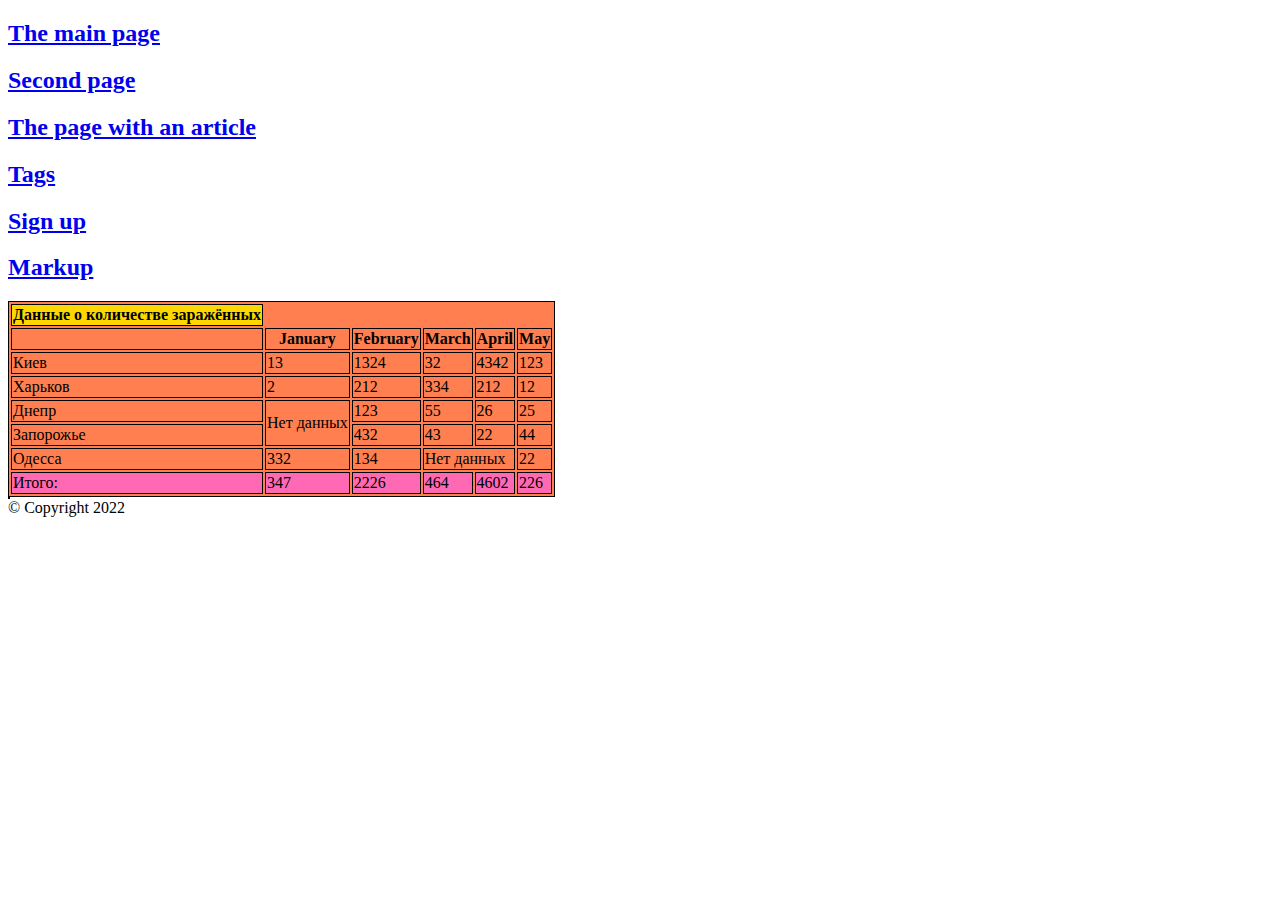
<file: table.html>
<!DOCTYPE html>
<html lang="en">
<head>
    <meta charset="UTF-8">
    <meta name="viewport"
          content="width=device-width, initial-scale=1.0">
    <meta http-equiv="X-UA-Compatible" content="IE=edge">
    <link href="style.css" rel="stylesheet">
    <title>The tables page</title>
</head>
<body>
<main>
    <nav class="menu">
        <h2><a href="index.html">The main page</a></h2>
        <h2><a href="second.html">Second page</a></h2>
        <h2><a href="article.html">The page with an article</a></h2>
        <h2><a href="tags.html">Tags</a></h2>
        <h2><a href="signup.html">Sign up</a></h2>
        <h2><a href="markup.html">Markup</a></h2>
    </nav>
    <table>
        <thead>
        <tr id="thead">
            <th>Данные о количестве заражённых</th>
        </tr>
        </thead>

        <tbody>
        <tr>
            <th></th>
            <th>January</th>
            <th>February</th>
            <th>March</th>
            <th>April</th>
            <th>May</th>
        </tr>
        <tr>
            <td>Киев</td>
            <td>13</td>
            <td>1324</td>
            <td>32</td>
            <td>4342</td>
            <td>123</td>
        </tr>
        <tr>
            <td>Харьков</td>
            <td>2</td>
            <td>212</td>
            <td>334</td>
            <td>212</td>
            <td>12</td>
        </tr>
        <tr>
            <td>Днепр</td>
            <td rowspan="2" id="rowspan">Нет данных</td>
            <td>123</td>
            <td>55</td>
            <td>26</td>
            <td>25</td>
        </tr>
        <tr>
            <td>Запорожье</td>

            <td>432</td>
            <td>43</td>
            <td>22</td>
            <td>44</td>
        </tr>
        <tr>
            <td>Одесса</td>
            <td>332</td>
            <td>134</td>
            <td colspan='2'>Нет данных</td>
            <td>22</td>
        </tr>
        <tr id="sum">
            <td>Итого:</td>
            <td>347</td>
            <td>2226</td>
            <td>464</td>
            <td>4602</td>
            <td>226</td>
        </tr>
        </tbody>
    </table>

    <table>
        <thead>

        </thead>
        <tbody>

        </tbody>
    </table>
 </main>
<footer>&copy; Copyright 2022</footer>
</body>
</html>
</file>
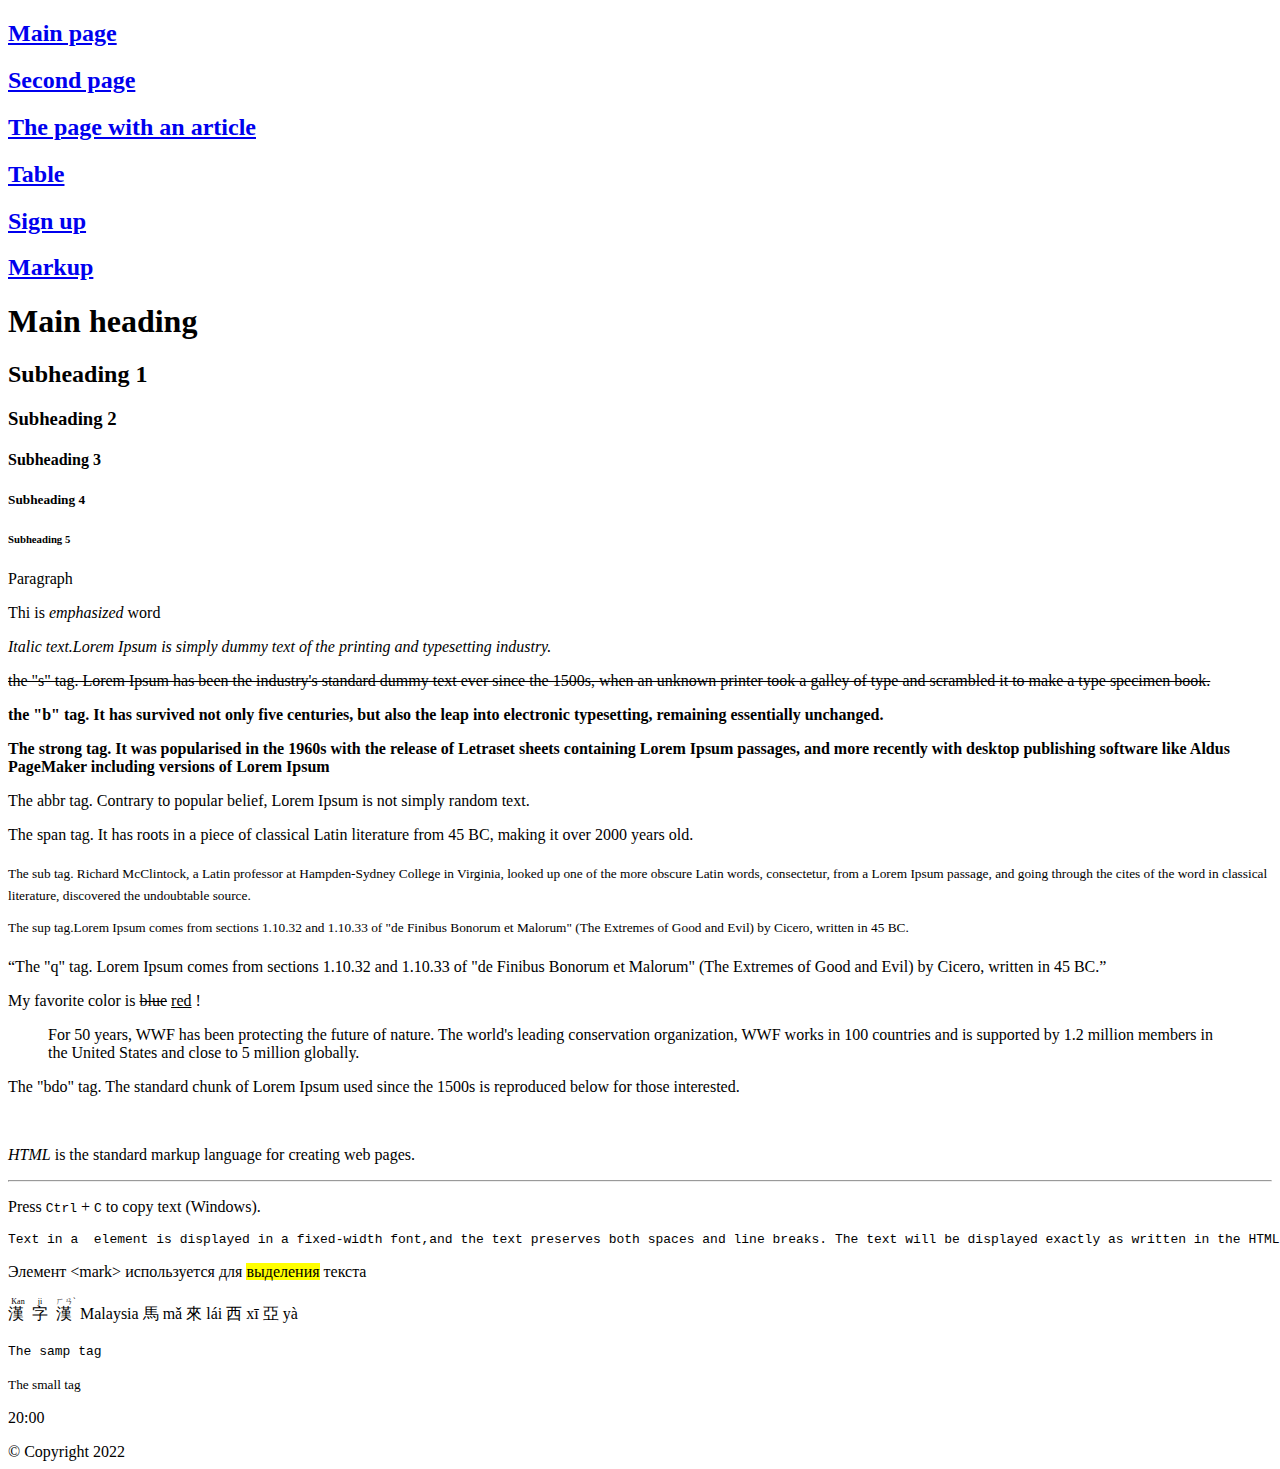
<file: tags.html>
<!DOCTYPE html>
<html lang="en-ru">
<head>
    <title>The tags page</title>
    <meta http-equiv="Content-Type" content="text/html; charset=utf-8">
    <meta charset="UTF-8">
    <link href="style.css" rel="stylesheet">
    <meta http-equiv="X-UA-Compatible" content="ie=egde">
</head>
<body>
<main><nav class="menu">
    <h2><a href="index.html">Main page</a></h2>
    <h2><a href="second.html">Second page</a></h2>
    <h2><a href="article.html">The page with an article</a></h2>
    <h2><a href="table.html">Table</a></h2>
    <h2><a href="signup.html">Sign up</a></h2>
    <h2><a href="markup.html">Markup</a></h2>
</nav>
    <h1>Main heading</h1>
    <h2>Subheading 1</h2>
    <h3>Subheading 2</h3>
    <h4>Subheading 3</h4>
    <h5>Subheading 4</h5>
    <h6>Subheading 5</h6>
    <p>Paragraph</p>
    <p>Thi is <em>emphasized</em> word</p>
    <p><i>Italic text.Lorem Ipsum is simply dummy text of the printing and typesetting industry.</i></p>
    <p><s> the "s" tag. Lorem Ipsum has been the industry's standard dummy text ever since the 1500s, when an unknown
        printer took a galley of type and scrambled it to make a type specimen book. </s></p>
    <p><b>the "b" tag. It has survived not only five centuries, but also the leap into electronic typesetting, remaining
        essentially unchanged.</b></p>
    <p><strong>The strong tag. It was popularised in the 1960s with the release of Letraset sheets containing Lorem Ipsum
        passages, and more recently with desktop publishing software like Aldus PageMaker including versions of Lorem
        Ipsum</strong></p>
    <p><abbr>The abbr tag. Contrary to popular belief, Lorem Ipsum is not simply random text.</abbr></p>
    <p>
        <span>The span tag. It has roots in a piece of classical Latin literature from 45 BC, making it over 2000 years old. </span>
    </p>
    <p><sub>The sub tag. Richard McClintock, a Latin professor at Hampden-Sydney College in Virginia, looked up one of the
        more obscure Latin words, consectetur, from a Lorem Ipsum passage, and going through the cites of the word in
        classical literature, discovered the undoubtable source.</sub></p>
    <p><sup>The sup tag.Lorem Ipsum comes from sections 1.10.32 and 1.10.33 of "de Finibus Bonorum et Malorum" (The Extremes
        of Good and Evil) by Cicero, written in 45 BC.</sup></p>
    <p><q>The "q" tag. Lorem Ipsum comes from sections 1.10.32 and 1.10.33 of "de Finibus Bonorum et Malorum" (The Extremes
        of Good and Evil) by Cicero, written in 45 BC.</q></p>
    <p>My favorite color is
        <del>blue</del>
        <ins>red</ins>
        !
    </p>
    <blockquote cite="https://www.worldwildlife.org/who/index.html">
        For 50 years, WWF has been protecting the future of nature. The world's leading conservation organization, WWF works
        in 100 countries and is supported by 1.2 million members in the United States and close to 5 million globally.
    </blockquote>
    <p><bdo dir="ltr">The "bdo" tag. The standard chunk of Lorem Ipsum used since the 1500s is reproduced below for those
        interested. </bdo></p>
    <p><br></p>
    <p><dfn>HTML</dfn> is the standard markup language for creating web pages.</p>
    <hr>
    <p>Press <kbd>Ctrl</kbd> + <kbd>C</kbd> to copy text (Windows).</p>
    <pre>Text in a  element is displayed in a fixed-width font,and the text preserves both spaces and line breaks. The text will be displayed exactly as written in the HTML source code.</pre>
    <p>Элемент &lt;mark&gt; используется для
        <mark>выделения</mark>
        текста
    </p>

    <ruby>
        漢
        <rp>(</rp>
        <rt>Kan</rt>
        <rp>)</rp>
        字
        <rp>(</rp>
        <rt>ji</rt>
        <rp>)</rp>
    </ruby>
    <ruby>
        漢
        <rt> ㄏㄢˋ</rt>
    </ruby>
    <ruby xml:lang="zh-Hant" style="ruby-position: under;">

        <rtc xml:lang="en" style="ruby-position: over;">
            <rp>(</rp>
            <rt>Malaysia</rt>
            <rp>)</rp>
        </rtc>
    </ruby>

    <rbc>
        <rb>馬</rb>
        <rp>(</rp>
        <rt>mǎ</rt>
        <rp>)</rp>
        <rb>來</rb>
        <rp>(</rp>
        <rt>lái</rt>
        <rp>)</rp>
        <rb>西</rb>
        <rp>(</rp>
        <rt>xī</rt>
        <rp>)</rp>
        <rb>亞</rb>
        <rp>(</rp>
        <rt>yà</rt>
        <rp>)</rp>
    </rbc>

    <p><samp> The samp tag</samp></p>
    <p><small>The small tag</small></p>
    <p>
        <time>20:00</time>
    </p>


</main>
<footer>&copy; Copyright 2022</footer>
</body>
</html>
</file>
<file: cards.css>
@font-face {
    font-family: 'Mulish';
    font-style: normal;
    font-weight: normal;
    font-display: swap;
    src: url("fonts/Mulish-Regular.woff2") format('woff2')
}

@font-face {
    font-family: 'Mulish-Bold';
    font-style: normal;
    font-weight: bold;
    font-display: swap;
    src: url("fonts/Mulish-Bold.woff2") format('woff2')
}


@font-face {
    font-family: 'Mulish-Medium';
    font-style: normal;
    font-weight: 500;
    font-display: swap;
    src: url("fonts/Mulish-Medium.woff2") format('woff2')
}


body {
    font-family: 'Mulish', sans-serif;
}

h2 {
    text-align: center;
    font-style: normal;
    font-weight: 700;
    font-size: 24px;
    line-height: 2.3;
    writing-mode: horizontal-tb;
    color: #000000;
}

p {
    font-style: normal;
    font-weight: 300;
    font-size: 16px;
    line-height: 1.87;
    text-align: center;
    color: #7D7987;
    mix-blend-mode: normal;
    writing-mode: horizontal-tb;
}

#search-doctor {
    display: inline-block;
    width: 350px;
    height: 354px;
    background: #FFFFFF;
    box-shadow: 10px 40px 50px rgba(229, 233, 246, 0.4);
    border-radius: 20px;
    left: 240px;
    top: 1224px;
}


#online-pharmacy {
    display: inline-block;
    width: 350px;
    height: 354px;
    left: 624px;
    top: 1210px;
    background: #FFFFFF;
    box-shadow: 10px 40px 50px rgba(229, 233, 246, 0.4);
    border-radius: 20px;
}


#first-row-section {
    position: absolute;
    width: 1120px;
    height: 745px;
    left: 440px;
    top: 224px;
}

#img-search {
    left: 0%;
    right: 0%;
    top: 0%;
    bottom: -0.01%;
}

#img-online-pharmacy {
    left: 0%;
    right: 0%;
    top: 0%;
    bottom: 0%;
}

#li-consultation {
    display: inline-block;
    width: 350px;
    height: 354px;
    left: 1010px;
    top: 1224px;
    background: #FFFFFF;
    box-shadow: 10px 40px 50px rgba(229, 233, 246, 0.4);
    border-radius: 20px;
}


#img-consultation {
    left: 65.5%;
    right: 30.29%;
    top: 21.65%;
    bottom: 76.73%;
}

#li-details-info {
    display: inline-block;
    width: 350px;
    height: 354px;
    left: 240px;
    top: 1615px;
    background: #FFFFFF;
    box-shadow: 10px 40px 50px rgba(229, 233, 246, 0.4);
    border-radius: 20px;
}

#img-details-info {
    left: 17.48%;
    right: 78.33%;
    top: 28.3%;
    bottom: 70.09%;
}

#li-emergency-info {
    display: inline-block;
    height: 354px;
    width: 350px;
    left: 624px;
    top: 1615px;
    border-radius: 20px;
    background: #FFFFFF;
    box-shadow: 10px 40px 50px rgba(229, 233, 246, 0.4);
}

#img-emergency-care {
    width: 80px;
    height: 71.15px;
    left: 664px;
    top: 1674px;
}

#tracking {
    display: inline-block;
    height: 354px;
    width: 350px;
    left: 1010px;
    top: 1615px;
    border-radius: 20px;
    box-shadow: 10px 40px 50px rgba(229, 233, 246, 0.4)
}
</file>
<file: style.css>
#rowspan {
    margin-right: 50px;
}

#colspan {
    margin-left: -30px;

}

#sum {
    background-color: hotpink;
}

#thead {
    text-align: center;
    background-color: gold;
    margin-left: 500px;
    width: 100%;
}

th, td, thead {
    border: 1px solid grey;
}

table {
    background-color: coral;
}

table, th, td {
    border: 1px solid black;
}

#second-table {
    width: 100%;
    margin: auto;
}


img {
    max-width: 100%;
    height: auto;
}

#forward {
    font-family: roboto-regular;
}
</file>
